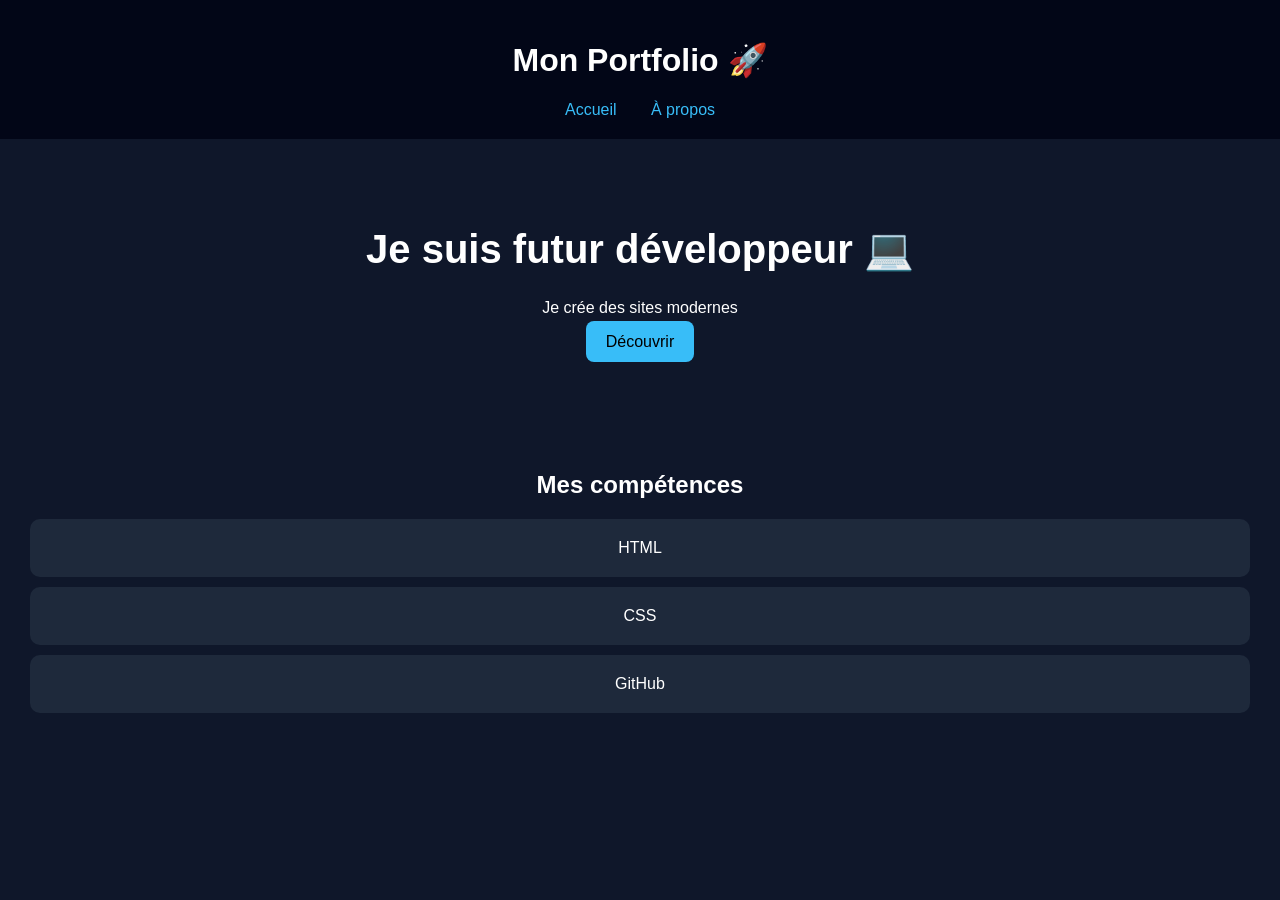
<file: index.html>
<!DOCTYPE html>
<html lang="fr">
<head>
<meta charset="UTF-8">
<meta name="viewport" content="width=device-width, initial-scale=1.0">
<title>Mon Portfolio</title>

<style>
body {
    margin: 0;
    font-family: Arial;
    background: #0f172a;
    color: white;
}

header {
    background: #020617;
    padding: 20px;
    text-align: center;
}

nav {
    margin-top: 10px;
}

nav a {
    color: #38bdf8;
    margin: 0 15px;
    text-decoration: none;
}

.hero {
    text-align: center;
    padding: 60px 20px;
}

.hero h1 {
    font-size: 40px;
}

.btn {
    background: #38bdf8;
    padding: 12px 20px;
    border-radius: 8px;
    color: black;
    text-decoration: none;
}

section {
    padding: 40px 20px;
    text-align: center;
}

.card {
    background: #1e293b;
    padding: 20px;
    margin: 10px;
    border-radius: 10px;
}

@media (max-width: 600px) {
    .hero h1 {
        font-size: 28px;
    }
}
</style>
</head>

<body>

<header>
    <h1>Mon Portfolio 🚀</h1>
    <nav>
        <a href="#">Accueil</a>
        <a href="about.html">À propos</a>
    </nav>
</header>

<div class="hero">
    <h1>Je suis futur développeur 💻</h1>
    <p>Je crée des sites modernes</p>
    <a class="btn" href="about.html">Découvrir</a>
</div>

<section>
    <h2>Mes compétences</h2>

    <div class="card">HTML</div>
    <div class="card">CSS</div>
    <div class="card">GitHub</div>
</section>

</body>
</html>
</file>
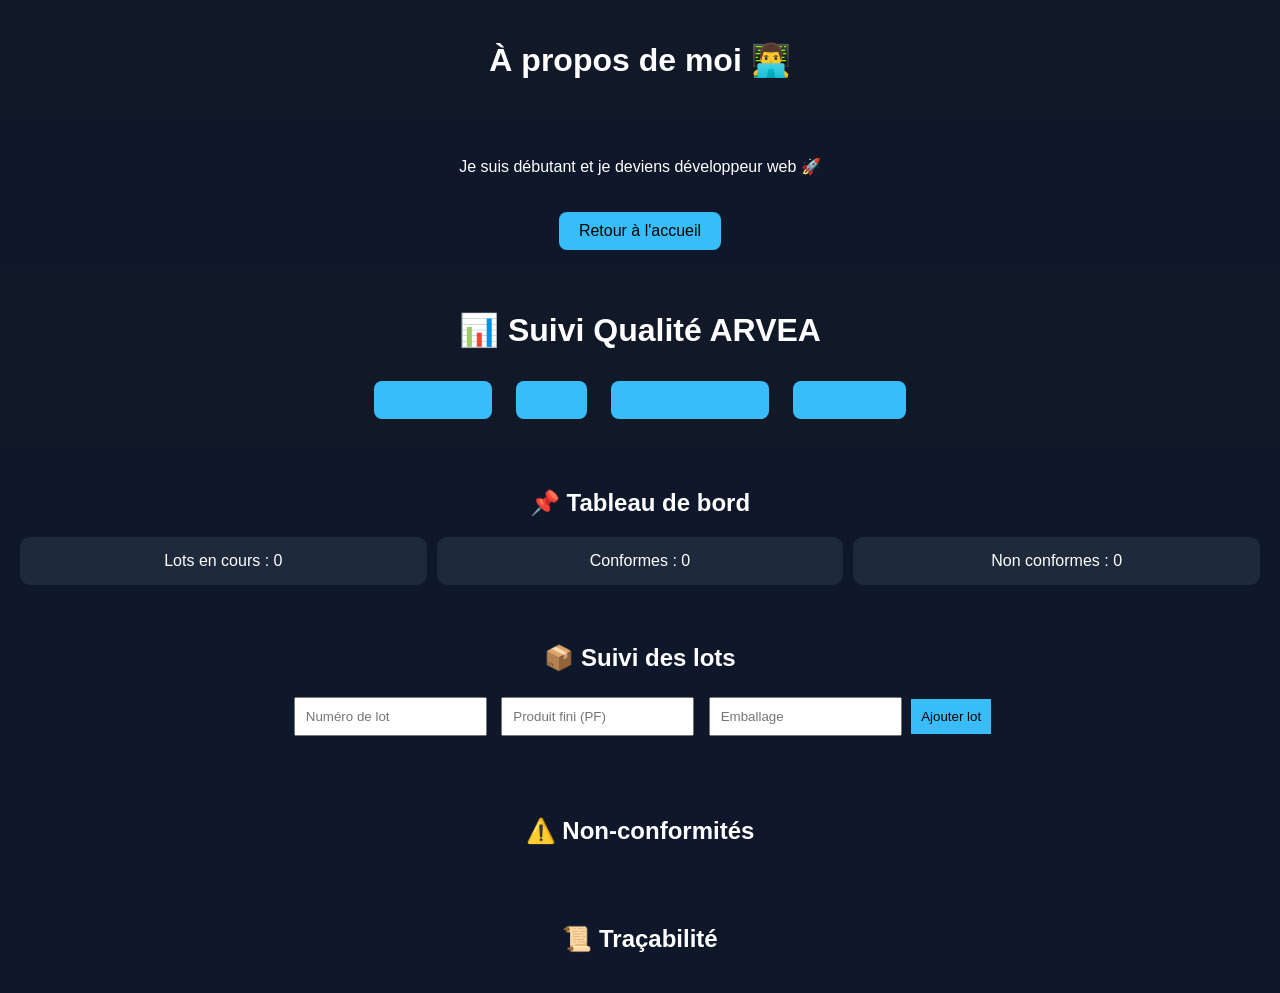
<file: about.html>
<!DOCTYPE html>
<html>
<head>
<meta name="viewport" content="width=device-width, initial-scale=1.0">

<style>
body {
    margin: 0;
    font-family: Arial;
    background: #0f172a;
    color: white;
    text-align: center;
}

header {
    background: #020617;
    padding: 20px;
}

section {
    padding: 40px;
}

a {
    display: inline-block;
    margin-top: 20px;
    background: #38bdf8;
    padding: 10px 20px;
    border-radius: 8px;
    color: black;
    text-decoration: none;
}
</style>
</head>

<body>

<header>
    <h1>À propos de moi 👨‍💻</h1>
</header>

<section>
    <p>Je suis débutant et je deviens développeur web 🚀</p>

    <a href="index.html">Retour à l'accueil</a>
</section>

</body>
</html>
<!DOCTYPE html>
<html lang="fr">
<head>
  <meta charset="UTF-8">
  <title>Suivi Qualité ARVEA</title>
  <link rel="stylesheet" href="style.css">
</head>
<body>

<header>
  <h1>📊 Suivi Qualité ARVEA</h1>
  <nav>
    <a href="#dashboard">Dashboard</a>
    <a href="#lots">Lots</a>
    <a href="#nc">Non-conformités</a>
    <a href="#trace">Traçabilité</a>
  </nav>
</header>

<section id="dashboard">
  <h2>📌 Tableau de bord</h2>
  <div class="cards">
    <div class="card">Lots en cours : <span id="totalLots">0</span></div>
    <div class="card">Conformes : <span id="okLots">0</span></div>
    <div class="card">Non conformes : <span id="badLots">0</span></div>
  </div>
</section>

<section id="lots">
  <h2>📦 Suivi des lots</h2>

  <input id="lotId" placeholder="Numéro de lot">
  <input id="pf" placeholder="Produit fini (PF)">
  <input id="emballage" placeholder="Emballage">

  <button onclick="ajouterLot()">Ajouter lot</button>

  <ul id="listeLots"></ul>
</section>

<section id="nc">
  <h2>⚠️ Non-conformités</h2>
  <div id="listeNC"></div>
</section>

<section id="trace">
  <h2>📜 Traçabilité</h2>
  <div id="historique"></div>
</section>

<script src="script.js"></script>
</body>
</html>
</file>
<file: style.css>
body {
  font-family: Arial;
  margin: 0;
  background: #0f172a;
  color: white;
}

header {
  background: #111827;
  padding: 20px;
  text-align: center;
}

nav a {
  margin: 10px;
  color: #38bdf8;
  text-decoration: none;
}

section {
  padding: 20px;
}

.cards {
  display: flex;
  gap: 10px;
}

.card {
  background: #1e293b;
  padding: 15px;
  border-radius: 10px;
  flex: 1;
}

input {
  padding: 10px;
  margin: 5px;
}

button {
  padding: 10px;
  background: #38bdf8;
  border: none;
  cursor: pointer;
}
</file>
